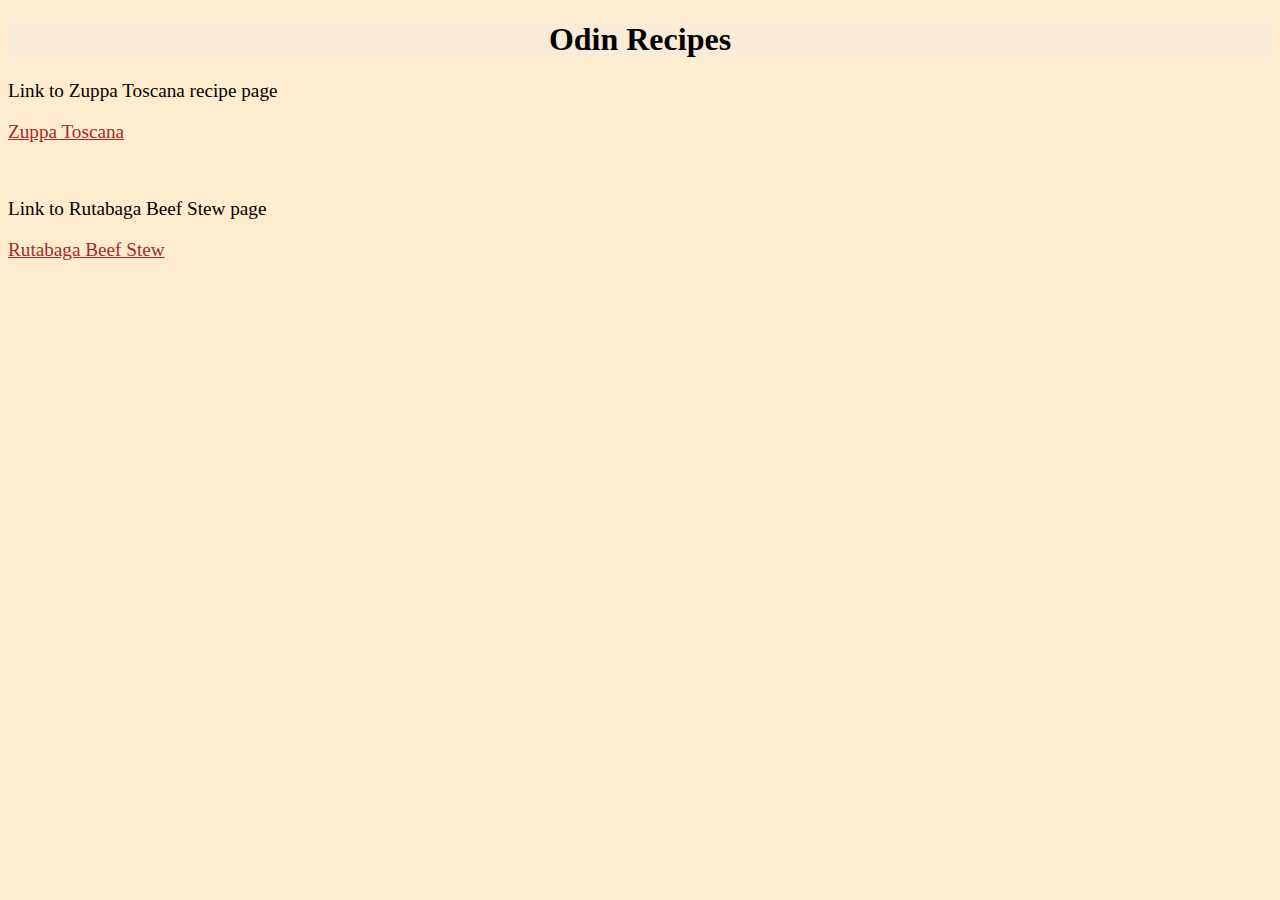
<file: index.html>
<!DOCTYPE html>
<html lang="en">
    <head>
        <link rel="stylesheet" href="style.css">
        <meta charset="'UTF-8">
        <title>Odin Recipes</title>
    </head>
    <body>
        <h1>Odin Recipes</h1>
        <div class="zuppa">
        <p>Link to Zuppa Toscana recipe page</p>
        <a href="recipes/lasagna.html" target="blank">Zuppa Toscana</a>
        </div>
        <br>
        <br>
        <div class="rutabaga">
        <p>Link to Rutabaga Beef Stew page</p>
        <a href="recipes/rutbaga_beef.html" target="blank">Rutabaga Beef Stew</a>
        </div>
        <br>
    </body>
</html>
</file>
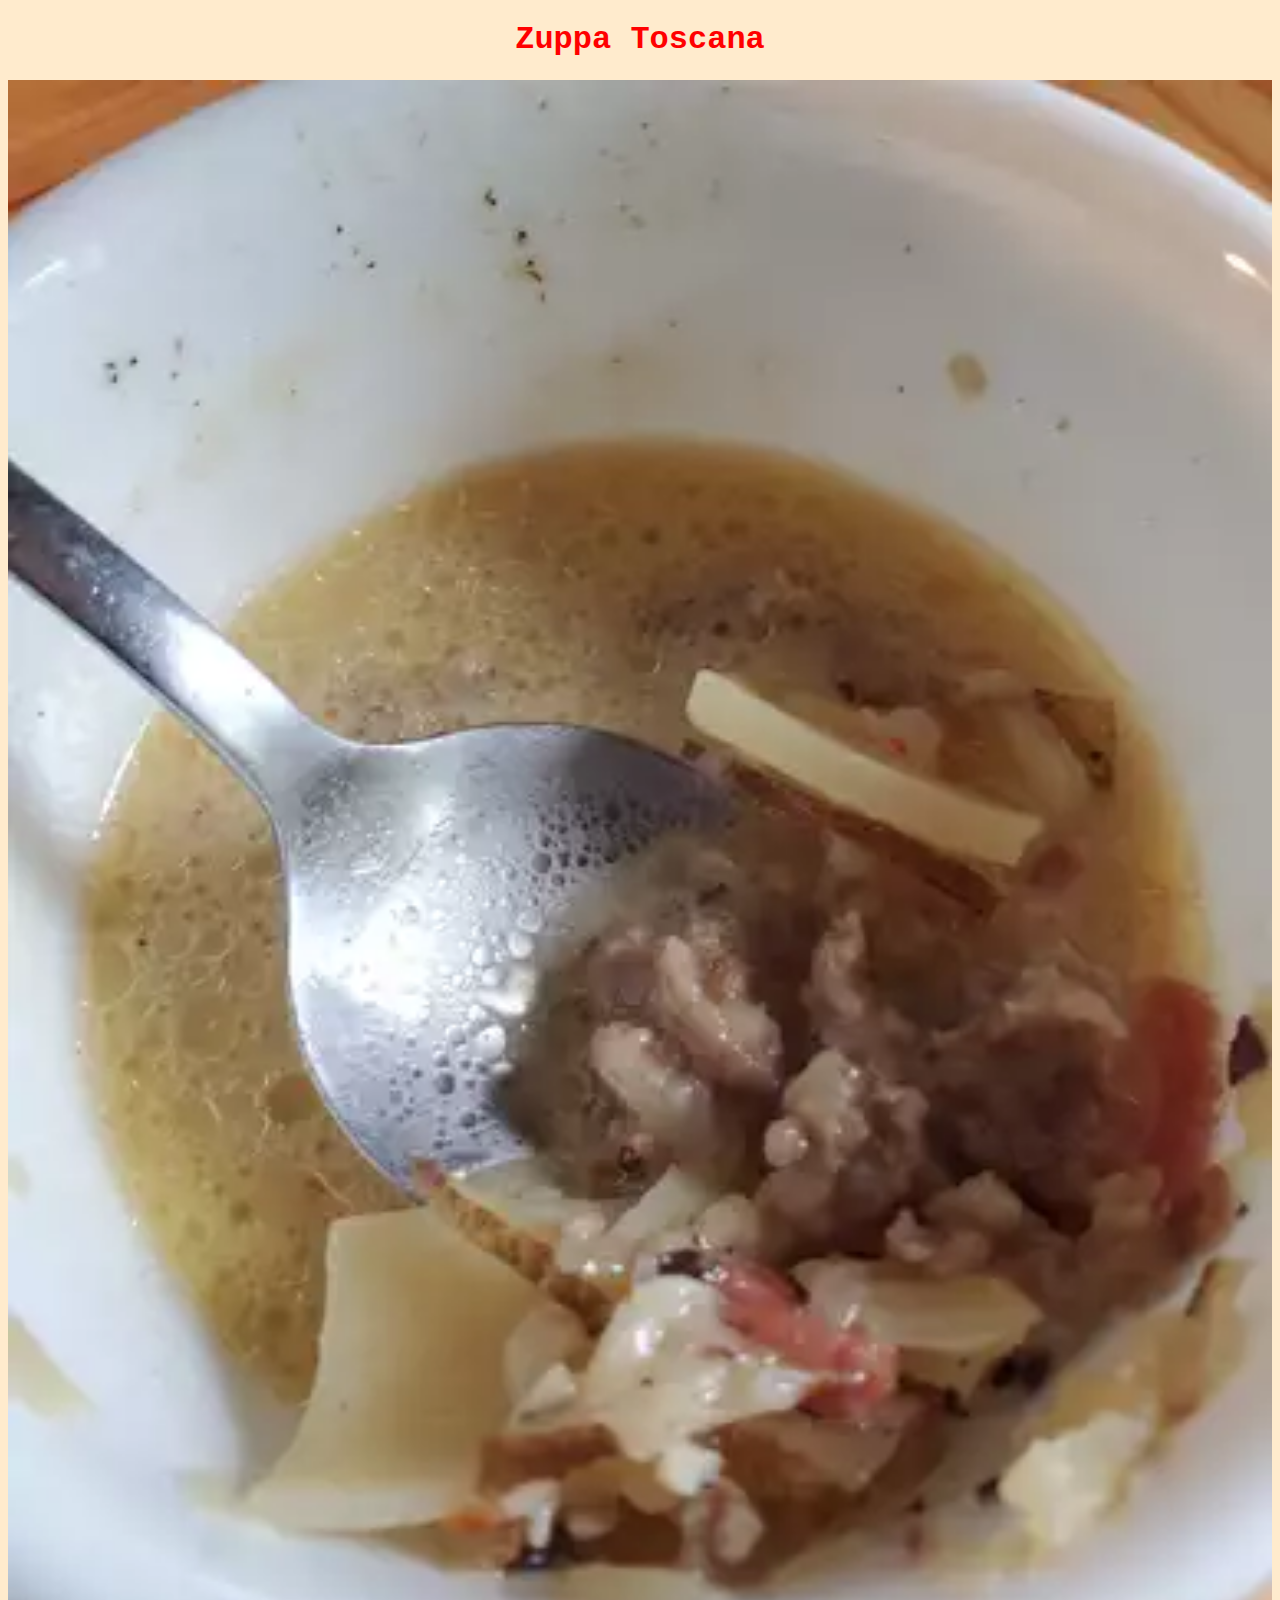
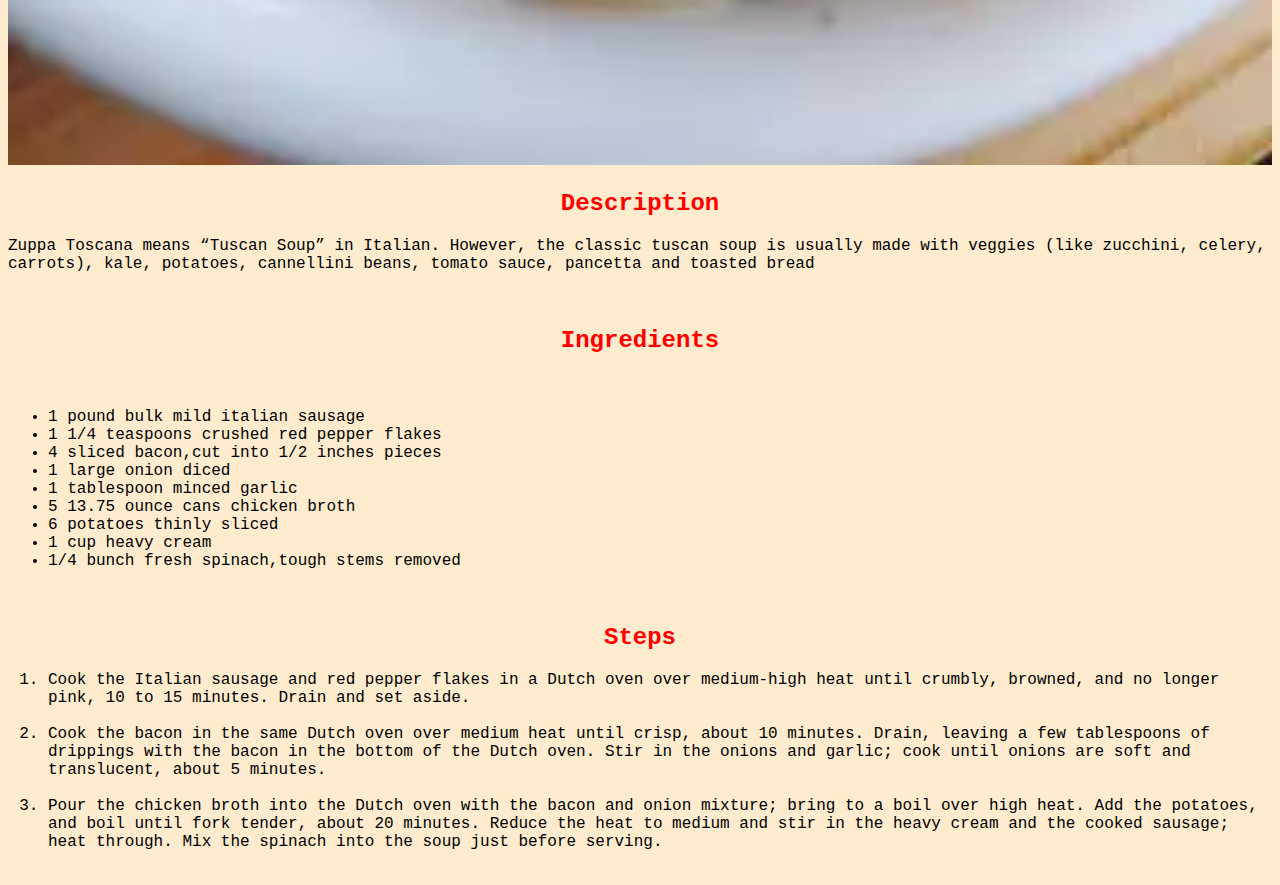
<file: odin-recipes/recipes/lasagna.html>
<!DOCTYPE html>
<html lang="en">
<head>
    <link rel="stylesheet" href="lasagna.css">
    <meta charset="UTF-8">
    <meta http-equiv="X-UA-Compatible" content="IE=edge">
    <meta name="viewport" content="width=device-width, initial-scale=1.0">
    <title>Zuppa Toscana</title>
</head>
<body>
    <h1>Zuppa Toscana</h1>
    <img src="zuppa.jpeg" alt="A bowl of super delicious Zuppa Toscana">
    <br>
    
    <h2>Description</h2>
    <div class="desc">
    <p>Zuppa Toscana means “Tuscan Soup” in Italian. However, the classic tuscan soup is usually made with veggies (like zucchini, celery, carrots), kale, potatoes, cannellini beans, tomato sauce, pancetta and toasted bread</p>
    </div>
    <br>
    <h2>Ingredients</h2>
    <br>
    <div class="ingred">
    <ul>
        <li>1 pound bulk mild italian sausage</li>
        <li>1 1/4 teaspoons crushed red pepper flakes</li>
        <li>4 sliced bacon,cut into 1/2 inches pieces</li>
        <li>1 large onion diced</li>
        <li>1 tablespoon minced garlic</li>
        <li>5 13.75 ounce cans chicken broth</li>
        <li>6 potatoes thinly sliced</li>
        <li>1 cup heavy cream</li>
        <li>1/4 bunch fresh spinach,tough stems removed</li>
    </ul>
    </div>
    <br>
    <h2>Steps</h2>
    <div class="instruct">
    <ol>
        <li>Cook the Italian sausage and red pepper flakes in a Dutch oven over medium-high heat until crumbly, browned, and no longer pink, 10 to 15 minutes. Drain and set aside.</li><br>
        <li>Cook the bacon in the same Dutch oven over medium heat until crisp, about 10 minutes. Drain, leaving a few tablespoons of drippings with the bacon in the bottom of the Dutch oven. Stir in the onions and garlic; cook until onions are soft and translucent, about 5 minutes.</li><br>
        <li>Pour the chicken broth into the Dutch oven with the bacon and onion mixture; bring to a boil over high heat. Add the potatoes, and boil until fork tender, about 20 minutes. Reduce the heat to medium and stir in the heavy cream and the cooked sausage; heat through. Mix the spinach into the soup just before serving.</li><br>
    </ol>
    </div>
</body>
</html>
</file>
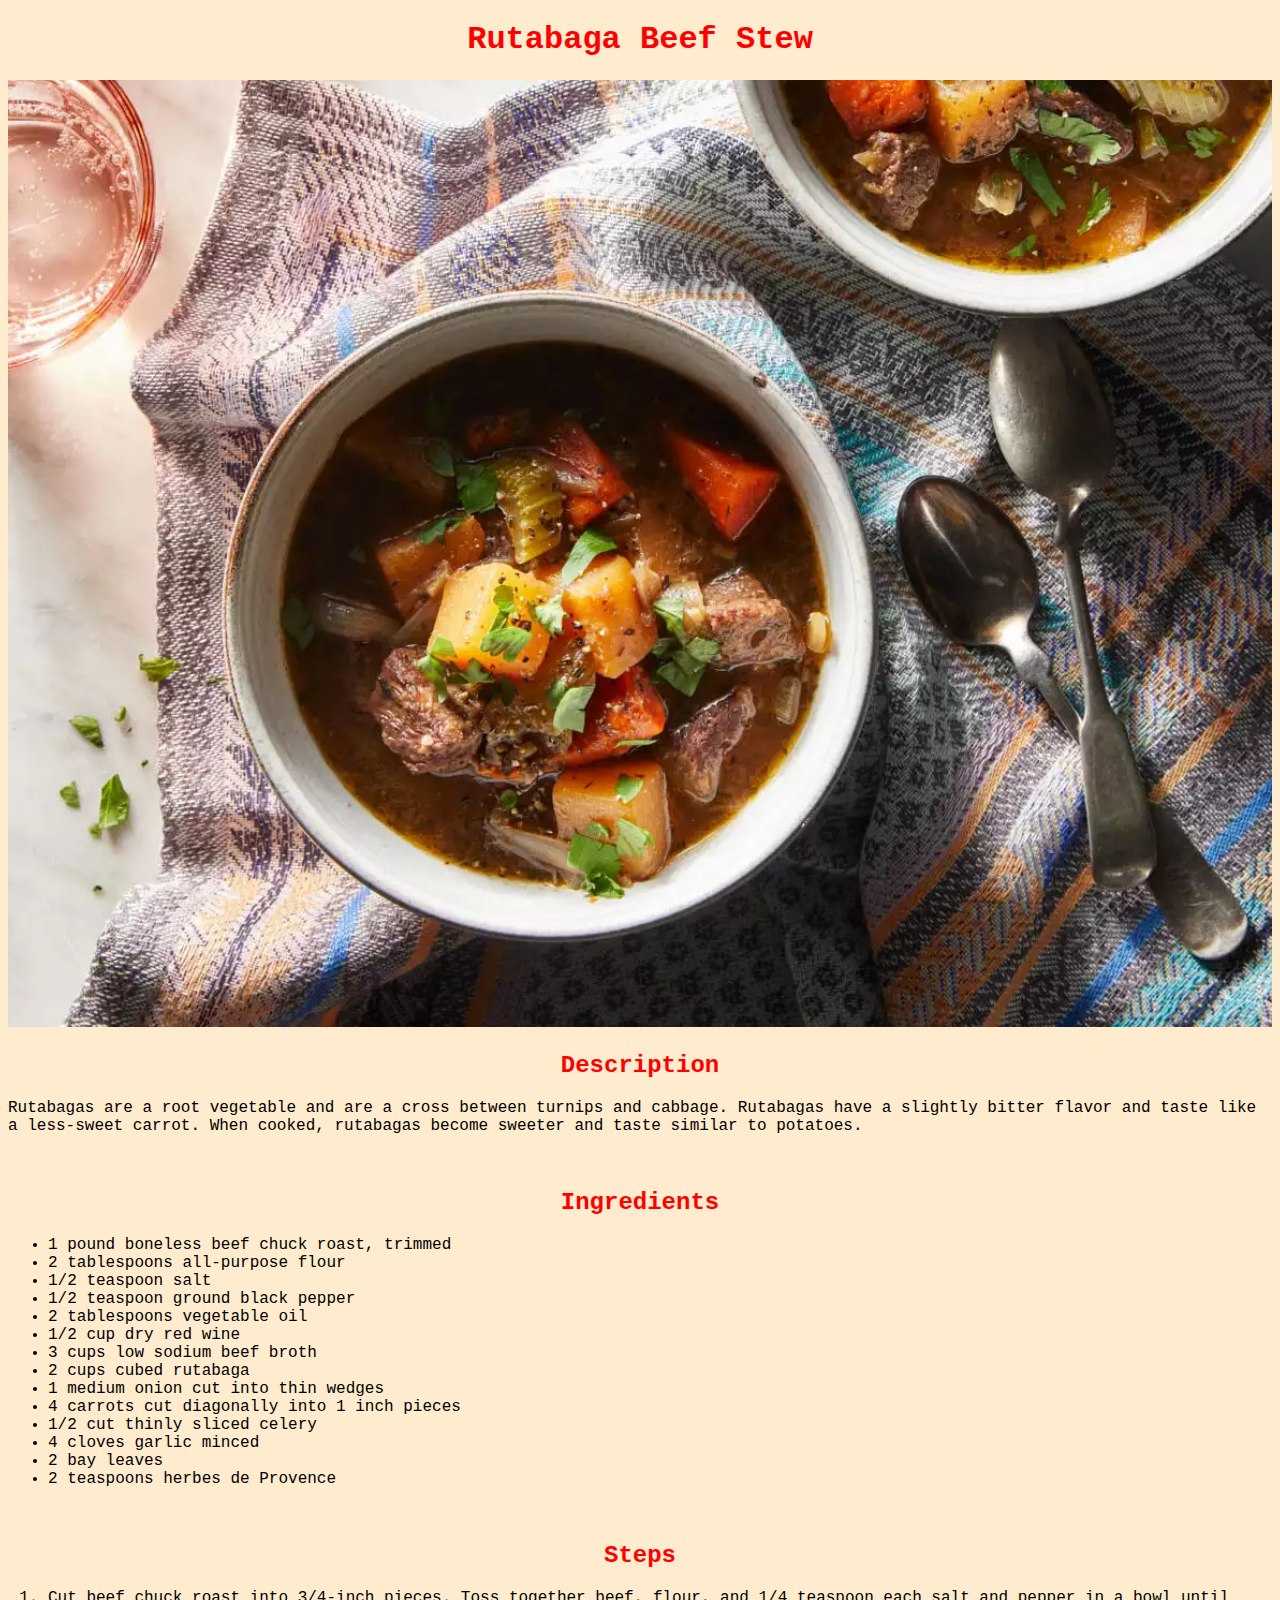
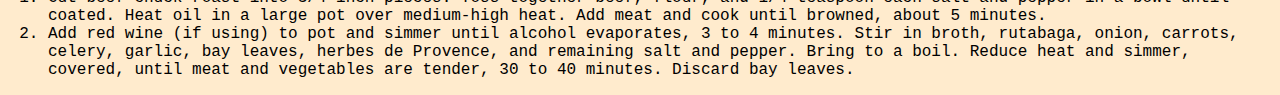
<file: odin-recipes/recipes/rutbaga_beef.html>
<!DOCTYPE html>
<html lang="en">
    <head>
        <meta charset="'UTF-8">
        <title>Rutabaga Beef Stew</title>
        <link rel="stylesheet" href="rutagabeef.css"
    </head>
    <body>
        <h1>Rutabaga Beef Stew</h1>
        <img src="rutagabeef.jpeg" alt="delicious rutabaga beef stew">
        <br>
        <h2>Description</h2>
        <div>
        <p>
            Rutabagas are a root vegetable and are a cross between turnips and cabbage. Rutabagas have a slightly bitter flavor and taste like a less-sweet carrot. When cooked, rutabagas become sweeter and taste similar to potatoes.</p>
            </div>
            <br>
            <div>
        <h2>Ingredients</h2>
        <ul>
            <li>1 pound boneless beef chuck roast, trimmed</li>
            <li>2 tablespoons all-purpose flour</li>
            <li>1/2 teaspoon salt</li>
            <li>1/2 teaspoon ground black pepper</li>
            <li>2 tablespoons vegetable oil</li>
            <li>1/2 cup dry red wine</li>
            <li>3 cups low sodium beef broth</li>
            <li>2 cups cubed rutabaga</li>
            <li>1 medium onion cut into thin wedges</li>
            <li>4 carrots cut diagonally into 1 inch pieces</li>
            <li>1/2 cut thinly sliced celery</li>
            <li>4 cloves garlic minced</li>
            <li>2 bay leaves</li>
            <li>2 teaspoons herbes de Provence</li>
        </ul>
    </div>
        <br>
        <div>
        <h2>Steps</h2>
        <ol>
            <li>Cut beef chuck roast into 3/4-inch pieces. Toss together beef, flour, and 1/4 teaspoon each salt and pepper in a bowl until coated. Heat oil in a large pot over medium-high heat. Add meat and cook until browned, about 5 minutes.
            </li>
            <li>Add red wine (if using) to pot and simmer until alcohol evaporates, 3 to 4 minutes. Stir in broth, rutabaga, onion, carrots, celery, garlic, bay leaves, herbes de Provence, and remaining salt and pepper. Bring to a boil. Reduce heat and simmer, covered, until meat and vegetables are tender, 30 to 40 minutes. Discard bay leaves.</li>
        </ol>
        </div>
    </body>
</html>
</file>
<file: style.css>
*{
    font-family:serif,monospace;
    background-color: blanchedalmond;
}

.zuppa{
    font-size:larger;
}



.rutabaga{
    font-size:larger
}

h1{
    text-shadow: 25em;
    background-color: antiquewhite;
    text-align:center;
}

a{
    color:brown;
}
a:visited{
    color:purple;
}
</file>
<file: odin-recipes/recipes/lasagna.css>
*{
    background-color: blanchedalmond;
    font-family:'Courier New', Courier, monospace;
}

h1,h2{
    text-align: center;
    color:red;
}

img{
    height:auto;
    width: 100%;
}
</file>
<file: odin-recipes/recipes/rutagabeef.css>
*{
    font-family: 'Courier New', Courier, monospace;
    background-color: blanchedalmond;
}

h1,h2{
     text-align: center;
     color:red;
     font-weight:600;
}

img{
    height:auto;
    width:100%;
}
</file>
